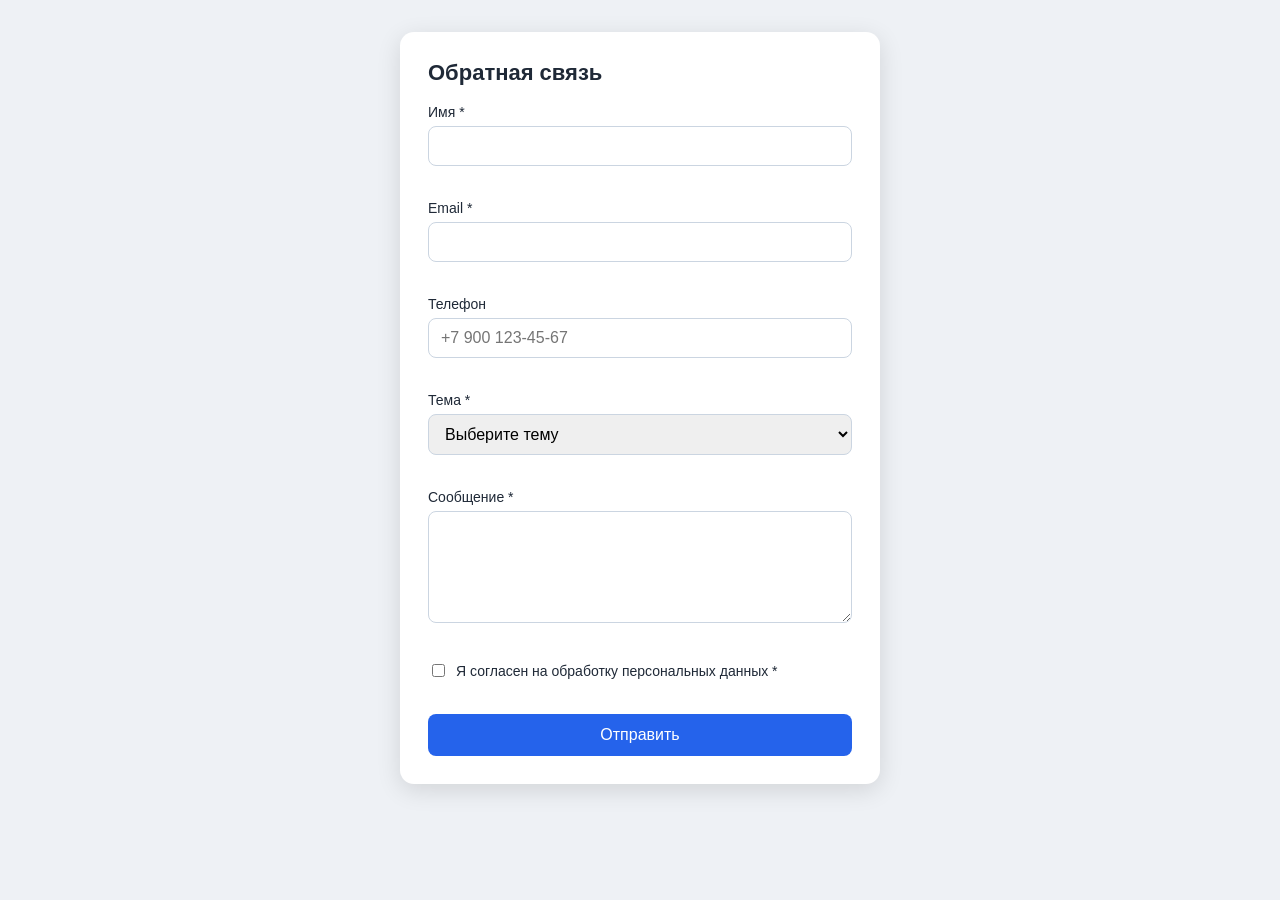
<file: ui_contact_form/stand/index.html>
<!DOCTYPE html>
<html lang="ru">
<head>
  <meta charset="UTF-8">
  <meta name="viewport" content="width=device-width, initial-scale=1">
  <title>Обратная связь</title>
  <link rel="stylesheet" href="style.css">
</head>
<body>
  <div class="page">
    <div class="card">
      <h1>Обратная связь</h1>

      <form id="contact-form" novalidate>
        <div class="field">
          <label for="name">Имя *</label>
          <input type="text" id="name" name="name" autocomplete="off">
          <span class="error" id="error-name" role="alert"></span>
        </div>

        <div class="field">
          <label for="email">Email *</label>
          <input type="text" id="email" name="email" autocomplete="off">
          <span class="error" id="error-email" role="alert"></span>
        </div>

        <div class="field">
          <label for="phone">Телефон</label>
          <input type="text" id="phone" name="phone" placeholder="+7 900 123-45-67" autocomplete="off">
          <span class="error" id="error-phone" role="alert"></span>
        </div>

        <div class="field">
          <label for="subject">Тема *</label>
          <select id="subject" name="subject">
            <option value="">Выберите тему</option>
            <option value="question">Вопрос</option>
            <option value="feedback">Отзыв</option>
            <option value="issue">Проблема</option>
          </select>
          <span class="error" id="error-subject" role="alert"></span>
        </div>

        <div class="field">
          <label for="message">Сообщение *</label>
          <textarea id="message" name="message" rows="5"></textarea>
          <span class="error" id="error-message" role="alert"></span>
        </div>

        <div class="field">
          <label class="consent">
            <input type="checkbox" id="consent" name="consent"> Я согласен на обработку персональных данных *
          </label>
          <span class="error" id="error-consent" role="alert"></span>
        </div>

        <button type="submit" id="submit-btn" class="btn">Отправить</button>
      </form>

      <div id="success-message" class="success" role="status" hidden>Спасибо! Ваше сообщение отправлено.</div>
    </div>
  </div>
  <script src="app.js"></script>
</body>
</html>
</file>
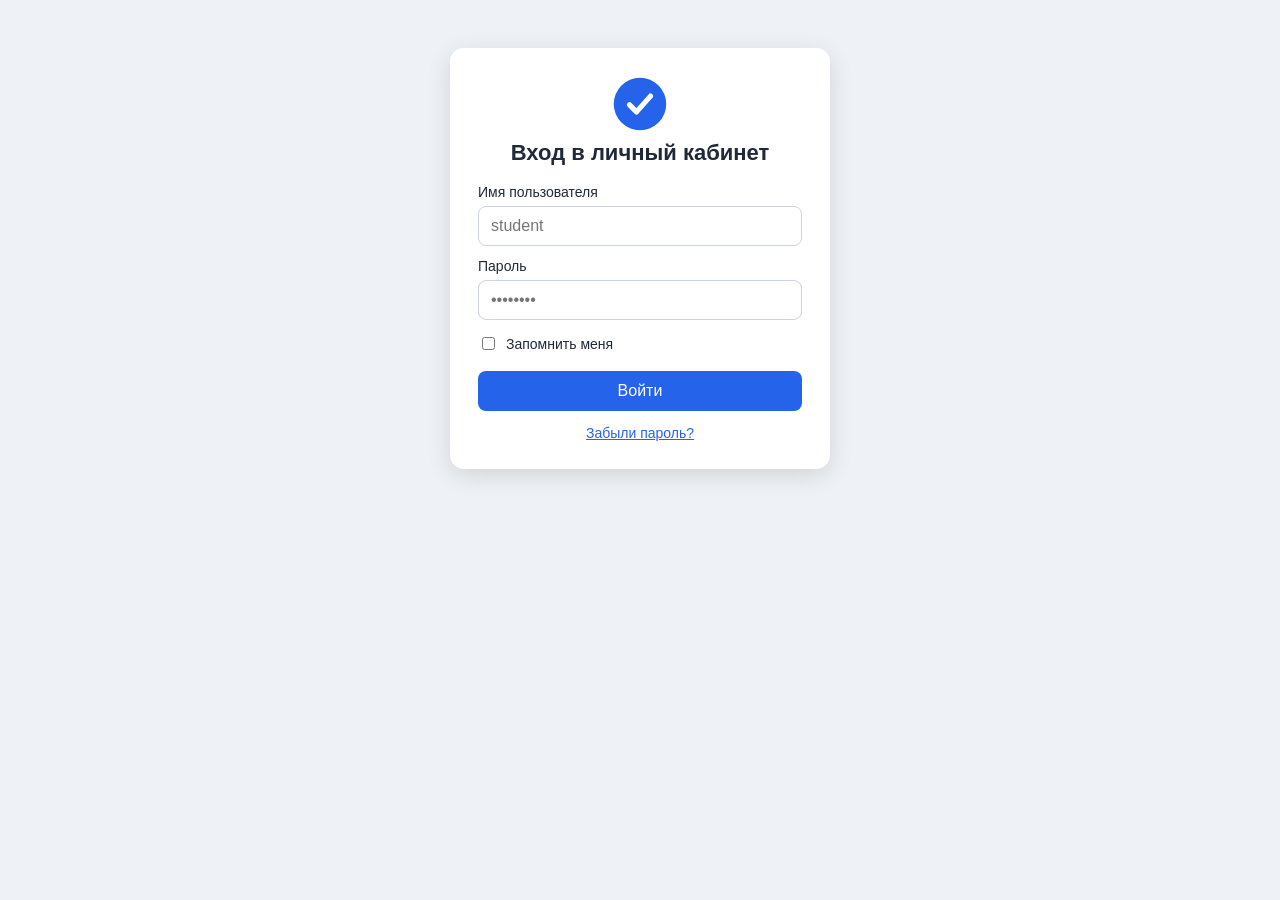
<file: ui_login/stand/index.html>
<!DOCTYPE html>
<html lang="ru">
<head>
  <meta charset="UTF-8">
  <meta name="viewport" content="width=device-width, initial-scale=1">
  <title>Вход в личный кабинет</title>
  <link rel="stylesheet" href="style.css">
</head>
<body>
  <div class="page">
    <!-- класс card-XXXXX генерируется скриптом при каждой загрузке (нестабильный селектор) -->
    <div class="card" id="card">
      <img class="logo" src="logo.svg" alt="Логотип стенда">

      <!-- Форма входа -->
      <form id="login-form" name="login" novalidate>
        <h1>Вход в личный кабинет</h1>

        <div id="error-message" class="alert" role="alert" hidden></div>

        <label for="username">Имя пользователя</label>
        <input type="text" id="username" name="username" placeholder="student" autocomplete="off">

        <label for="password">Пароль</label>
        <input type="password" id="password" name="password" placeholder="••••••••" autocomplete="off">

        <label class="remember">
          <input type="checkbox" name="remember"> Запомнить меня
        </label>

        <button type="submit" class="btn btn-primary" data-testid="login-submit">Войти</button>
        <a class="link-secondary" href="#">Забыли пароль?</a>
      </form>

      <!-- Личный кабинет (виден после успешного входа) -->
      <section id="dashboard" hidden>
        <h1>Личный кабинет</h1>
        <p id="welcome">Добро пожаловать, <strong id="welcome-name"></strong>!</p>
        <button type="button" id="logout-btn" class="btn btn-secondary">Logout</button>
      </section>
    </div>
  </div>
  <script src="app.js"></script>
</body>
</html>
</file>
<file: ui_contact_form/stand/style.css>
* { box-sizing: border-box; }

body {
  margin: 0;
  min-height: 100vh;
  background: #eef1f5;
  font-family: "Segoe UI", Roboto, Arial, sans-serif;
  color: #1f2937;
}

.page { display: flex; justify-content: center; padding: 32px 16px; }

.card {
  width: 480px;
  padding: 28px;
  background: #fff;
  border-radius: 14px;
  box-shadow: 0 6px 24px rgba(0, 0, 0, .12);
}

h1 { margin: 0 0 18px; font-size: 22px; }

.field { margin-bottom: 14px; }
label { display: block; margin-bottom: 6px; font-size: 14px; }
input[type="text"], textarea, select {
  width: 100%;
  padding: 10px 12px;
  border: 1px solid #cbd5e1;
  border-radius: 8px;
  font: inherit;
}
.invalid { border-color: #dc2626 !important; }
.error { display: block; min-height: 16px; margin-top: 4px; color: #b91c1c; font-size: 13px; }
.consent { display: flex; align-items: center; gap: 8px; margin: 0; }

.btn {
  width: 100%;
  padding: 12px;
  border: 0;
  border-radius: 8px;
  background: #2563eb;
  color: #fff;
  font-size: 16px;
  cursor: pointer;
}

.success {
  padding: 16px;
  border-radius: 8px;
  background: #dcfce7;
  color: #166534;
  font-size: 18px;
  text-align: center;
}
[hidden] { display: none !important; }
</file>
<file: ui_login/stand/style.css>
* { box-sizing: border-box; }

body {
  margin: 0;
  min-height: 100vh;
  background: #eef1f5;
  font-family: "Segoe UI", Roboto, Arial, sans-serif;
  color: #1f2937;
}

.page { display: flex; justify-content: center; padding: 48px 16px; }

.card {
  width: 380px;
  padding: 28px;
  background: #fff;
  border-radius: 14px;
  box-shadow: 0 6px 24px rgba(0, 0, 0, .12);
}

.logo { display: block; width: 56px; height: 56px; margin: 0 auto 8px; }
h1 { margin: 0 0 18px; font-size: 22px; text-align: center; }

label { display: block; margin: 12px 0 6px; font-size: 14px; }
input[type="text"], input[type="password"], input[type="email"], textarea, select {
  width: 100%;
  padding: 10px 12px;
  border: 1px solid #cbd5e1;
  border-radius: 8px;
  font-size: 16px;
}
.remember { display: flex; align-items: center; gap: 8px; margin-top: 14px; }

.btn {
  display: block;
  width: 100%;
  margin-top: 18px;
  padding: 11px;
  border: 0;
  border-radius: 8px;
  font-size: 16px;
  cursor: pointer;
}
.btn-primary { background: #2563eb; color: #fff; }
.btn-secondary { background: #e5e7eb; color: #1f2937; }
.link-secondary { display: block; margin-top: 14px; text-align: center; font-size: 14px; color: #2563eb; }

.alert {
  padding: 10px 12px;
  margin-bottom: 4px;
  border-radius: 8px;
  background: #fee2e2;
  color: #b91c1c;
  font-size: 14px;
}
.alert[hidden], [hidden] { display: none; }
.alert.success { background: #dcfce7; color: #166534; }
</file>
